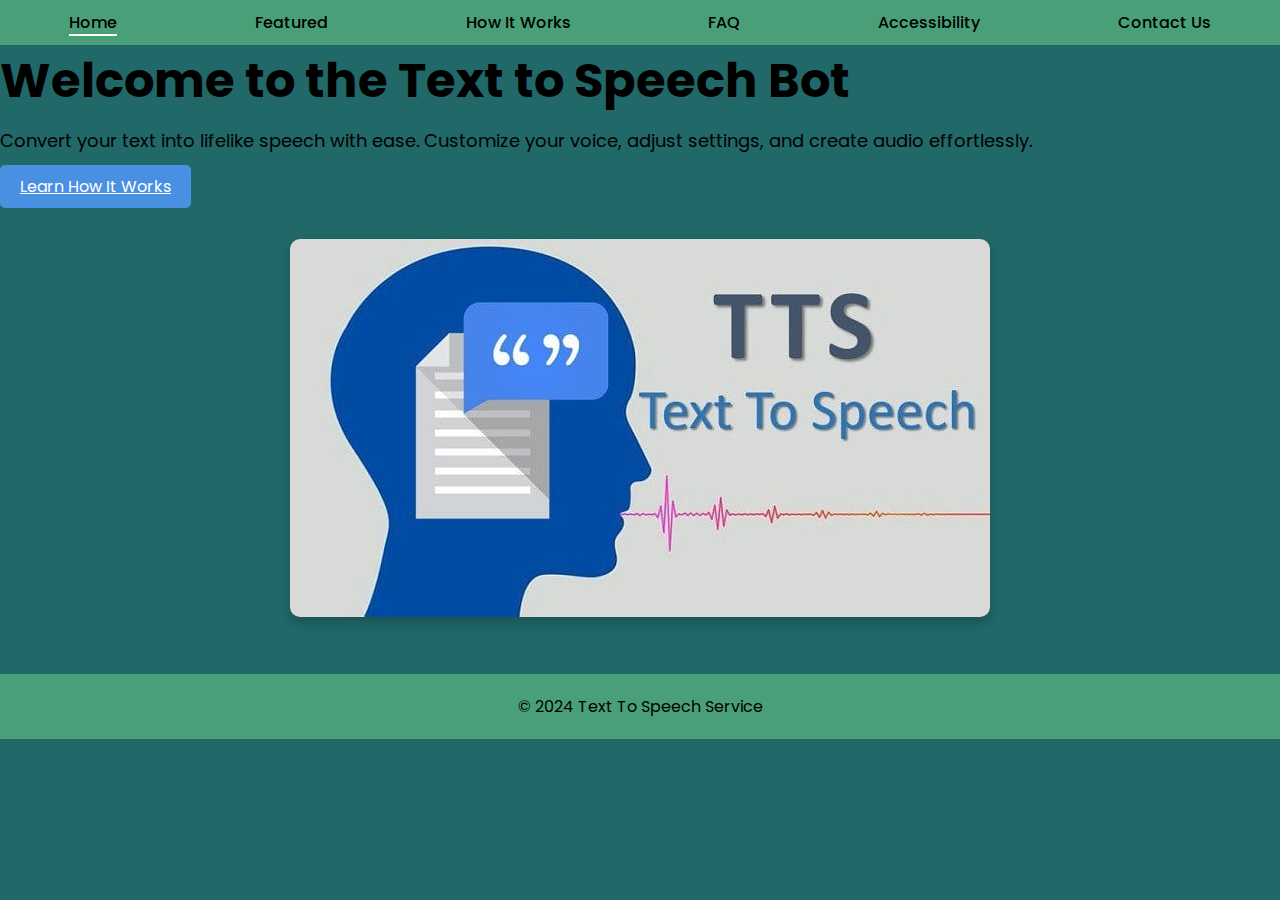
<file: index.html>
<!DOCTYPE html>
<html lang="en">
<head>
    <meta charset="UTF-8">
    <meta name="viewport" content="width=device-width, initial-scale=1.0">
    <title>Text to Speech Bot - Home</title>
    <link rel="stylesheet" href="style.css">
</head>
<body>
    <header>
        <nav>
            <ul>
                <li><a class="active" href="index.html">Home</a></li>
                <li><a href="features.html">Featured</a></li>
                <li><a href="how.html">How It Works</a></li>
                <li><a href="faq.html">FAQ</a></li>
                <li><a href="accessibility.html">Accessibility</a></li>
                <li><a href="contact-us.html">Contact Us</a></li>
            </ul>
        </nav>
    </header>

    <div class="hero-section">
        <h1 class="hero-title">Welcome to the Text to Speech Bot</h1>
        <p class="hero-description">Convert your text into lifelike speech with ease. Customize your voice, adjust settings, and create audio effortlessly.</p>
        <a href="how.html" class="styled-button">Learn How It Works</a>
    </div>


    <div class="landing-image-section">
        <img src="0_PIm4S-fLsefifYAg.jpg" alt="Text to Speech Landing Image" class="landing-image">
    </div>

    <footer>
        <p>&copy; 2024 Text To Speech Service</p>
    </footer>
</body>
</html>
</file>
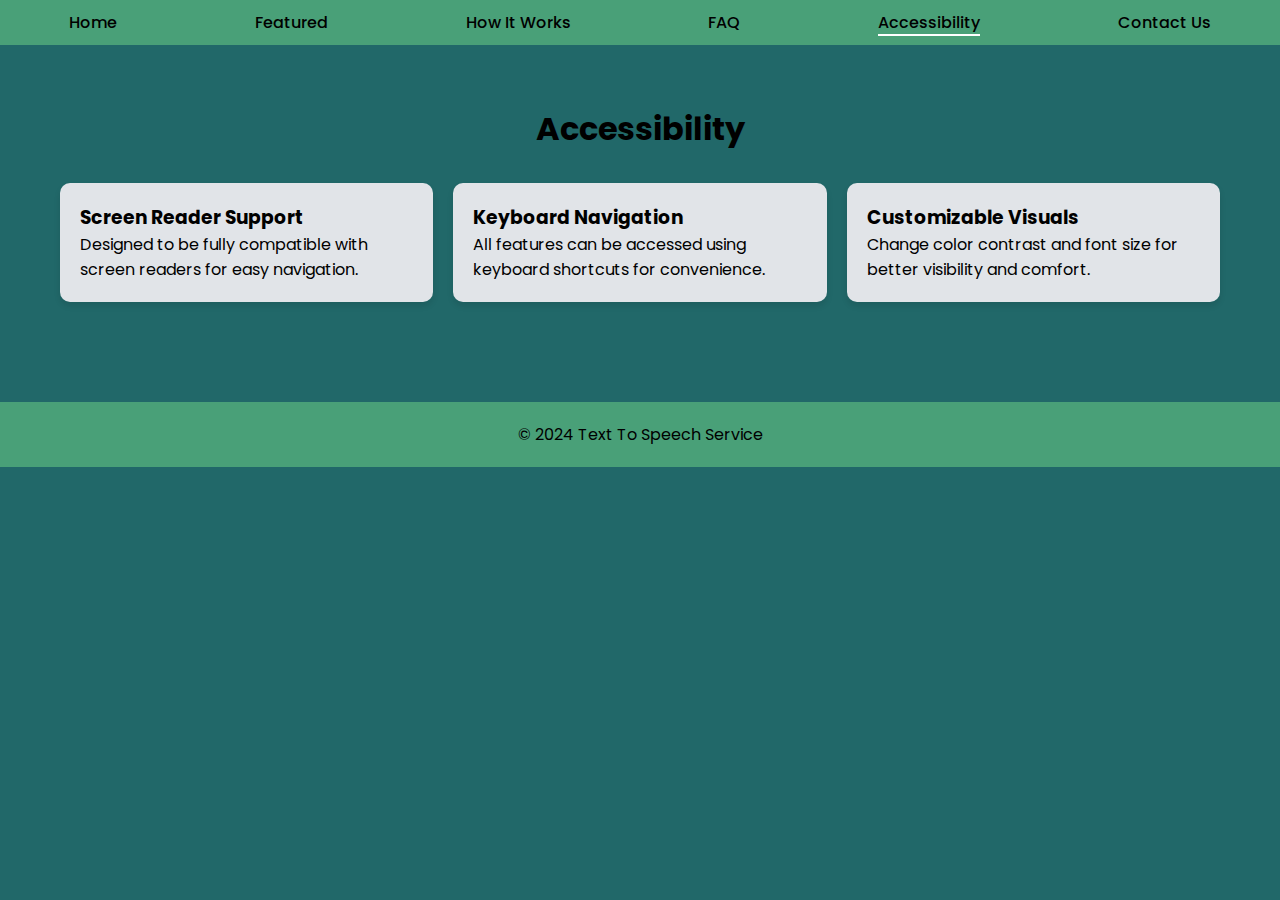
<file: accessibility.html>
<!DOCTYPE html>
<html lang="en">
<head>
    <meta charset="UTF-8">
    <meta name="viewport" content="width=device-width, initial-scale=1.0">
    <title>Accessibility - Text To Speech</title>
    <link rel="stylesheet" href="style.css">
</head>
<body>
    <header>
        <nav>
            <ul>
                <li><a href="index.html">Home</a></li>
                <li><a href="features.html">Featured</a></li>
                <li><a href="how.html">How It Works</a></li>
                <li><a href="faq.html">FAQ</a></li>
                <li><a class="active" href="accessibility.html">Accessibility</a></li>
                <li><a href="contact-us.html">Contact Us</a></li>
            </ul>
        </nav>
    </header>

    <div class="how-it-works-wrapper">
        <h1 style="text-align: center; color: var(--primary-text);">Accessibility</h1>
        <div class="accessibility-grid">
            <div class="accessibility-card">
                <h3>Screen Reader Support</h3>
                <p>Designed to be fully compatible with screen readers for easy navigation.</p>
            </div>
            <div class="accessibility-card">
                <h3>Keyboard Navigation</h3>
                <p>All features can be accessed using keyboard shortcuts for convenience.</p>
            </div>
            <div class="accessibility-card">
                <h3>Customizable Visuals</h3>
                <p>Change color contrast and font size for better visibility and comfort.</p>
            </div>
        </div>
    </div>

    <footer>
        <p>&copy; 2024 Text To Speech Service</p>
    </footer>
</body>
</html>
</file>
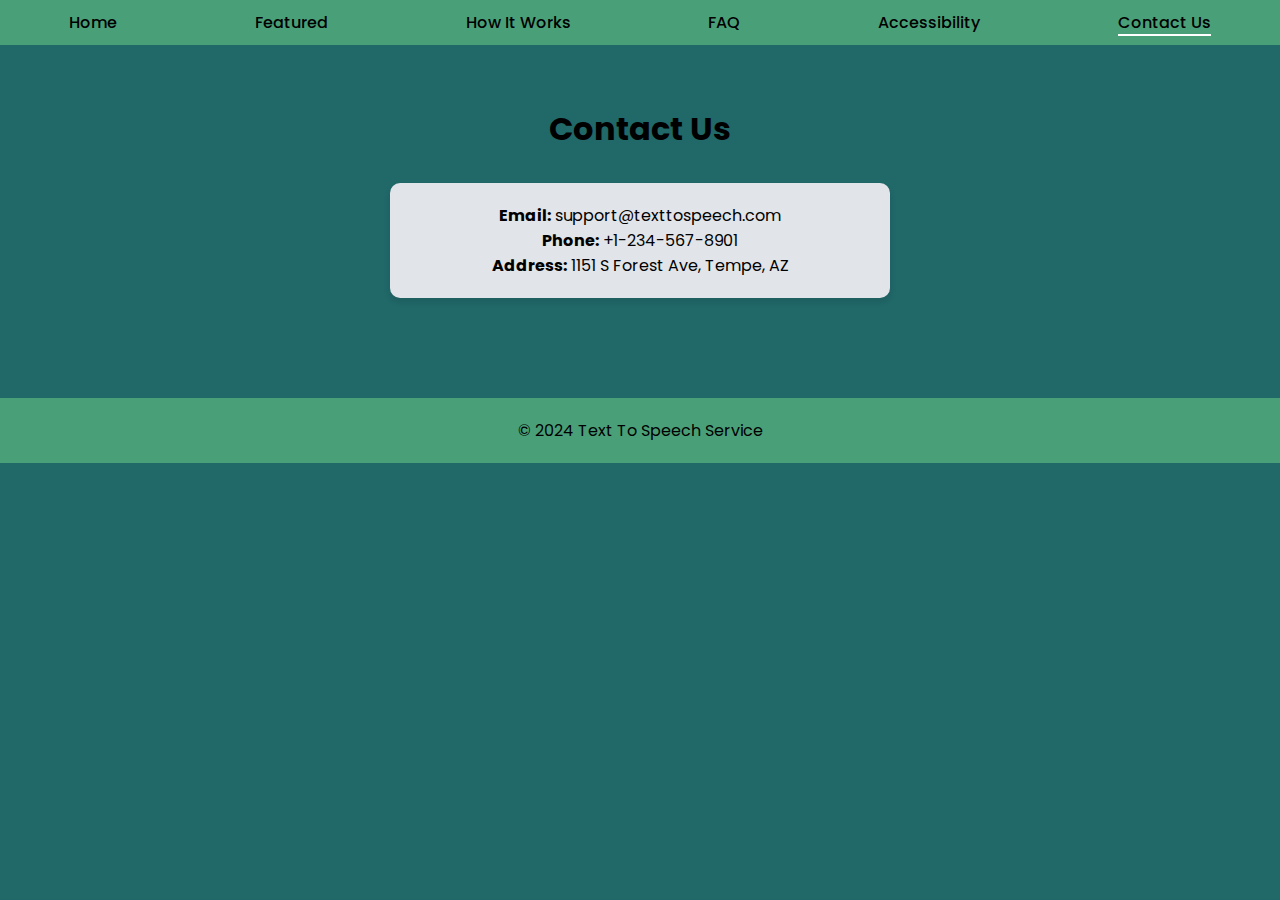
<file: contact-us.html>
<!DOCTYPE html>
<html lang="en">
<head>
    <meta charset="UTF-8">
    <meta name="viewport" content="width=device-width, initial-scale=1.0">
    <title>Contact Us - Text To Speech</title>
    <link rel="stylesheet" href="style.css">
</head>
<body>
    <header>
        <nav>
            <ul>
                <li><a href="index.html">Home</a></li>
                <li><a href="features.html">Featured</a></li>
                <li><a href="how.html">How It Works</a></li>
                <li><a href="faq.html">FAQ</a></li>
                <li><a href="accessibility.html">Accessibility</a></li>
                <li><a class="active" href="contact-us.html">Contact Us</a></li>
            </ul>
        </nav>
    </header>

    <div class="how-it-works-wrapper">
        <h1 style="text-align: center; color: var(--primary-text);">Contact Us</h1>
        <div class="contact-card">
            <p><strong>Email:</strong> support@texttospeech.com</p>
            <p><strong>Phone:</strong> +1-234-567-8901</p>
            <p><strong>Address:</strong> 1151 S Forest Ave, Tempe, AZ</p>
        </div>
    </div>

    <footer>
        <p>&copy; 2024 Text To Speech Service</p>
    </footer>
</body>
</html>
</file>
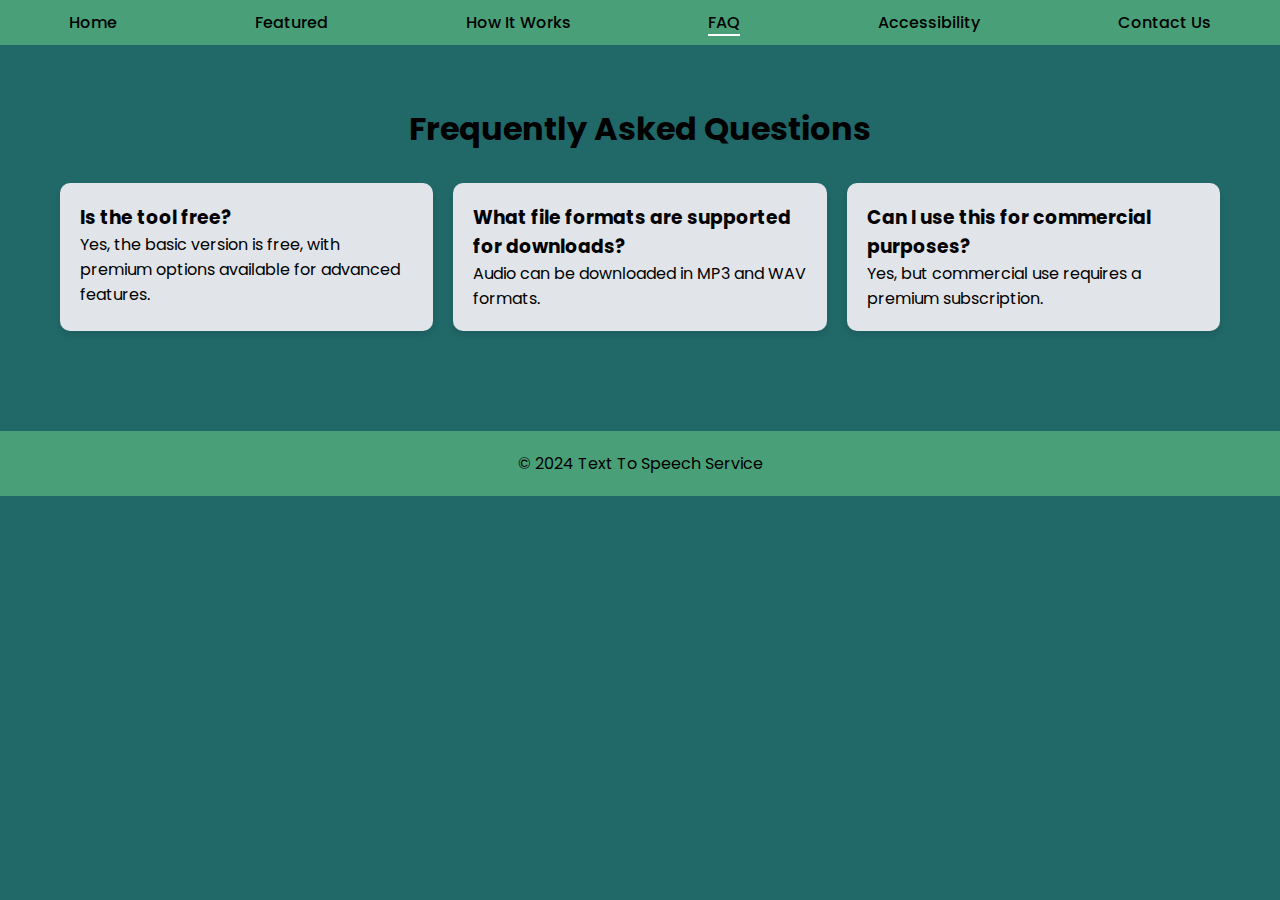
<file: faq.html>
<!DOCTYPE html>
<html lang="en">
<head>
    <meta charset="UTF-8">
    <meta name="viewport" content="width=device-width, initial-scale=1.0">
    <title>FAQ - Text To Speech</title>
    <link rel="stylesheet" href="style.css">
</head>
<body>
    <header>
        <nav>
            <ul>
                <li><a href="index.html">Home</a></li>
                <li><a href="features.html">Featured</a></li>
                <li><a href="how.html">How It Works</a></li>
                <li><a class="active" href="faq.html">FAQ</a></li>
                <li><a href="accessibility.html">Accessibility</a></li>
                <li><a href="contact-us.html">Contact Us</a></li>
            </ul>
        </nav>
    </header>

    <div class="how-it-works-wrapper">
        <h1 style="text-align: center; color: var(--primary-text);">Frequently Asked Questions</h1>
        <div class="faq-container">
            <div class="faq-card">
                <h3>Is the tool free?</h3>
                <p>Yes, the basic version is free, with premium options available for advanced features.</p>
            </div>
            <div class="faq-card">
                <h3>What file formats are supported for downloads?</h3>
                <p>Audio can be downloaded in MP3 and WAV formats.</p>
            </div>
            <div class="faq-card">
                <h3>Can I use this for commercial purposes?</h3>
                <p>Yes, but commercial use requires a premium subscription.</p>
            </div>
        </div>
    </div>

    <footer>
        <p>&copy; 2024 Text To Speech Service</p>
    </footer>
</body>
</html>
</file>
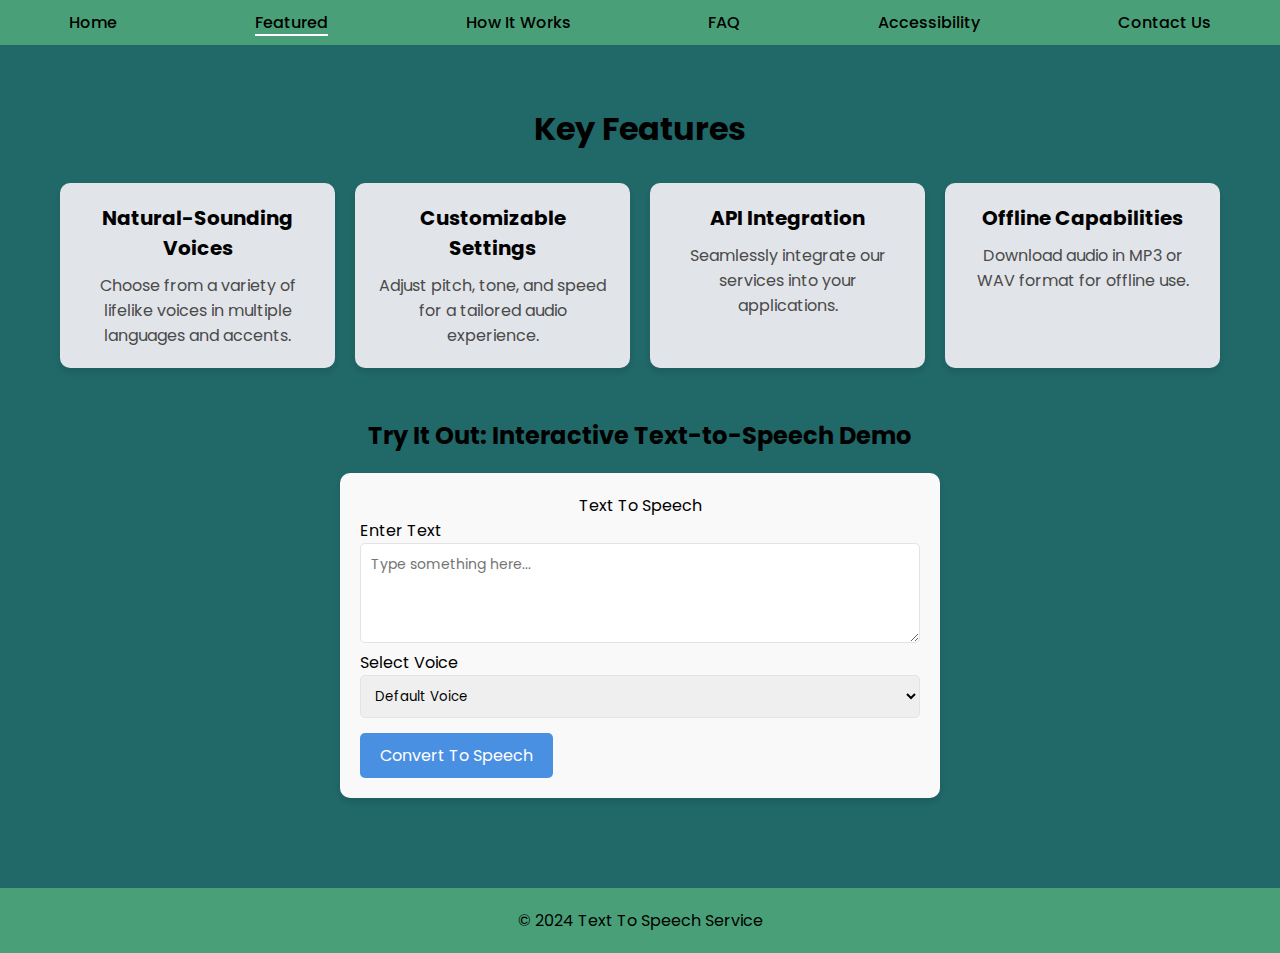
<file: features.html>
<!DOCTYPE html>
<html lang="en">
<head>
    <meta charset="UTF-8">
    <meta name="viewport" content="width=device-width, initial-scale=1.0">
    <title>Features - Text To Speech</title>
    <link rel="stylesheet" href="style.css">
</head>
<body>
    <header>
        <nav>
            <ul>
                <li><a href="index.html">Home</a></li>
                <li><a class="active" href="features.html">Featured</a></li>
                <li><a href="how.html">How It Works</a></li>
                <li><a href="faq.html">FAQ</a></li>
                <li><a href="accessibility.html">Accessibility</a></li>
                <li><a href="contact-us.html">Contact Us</a></li>
            </ul>
        </nav>
    </header>

    <div class="how-it-works-wrapper">
        <h1 style="text-align: center; color: var(--primary-text);">Key Features</h1>
        <div class="features-grid">
            <div class="feature-card">
                <h3>Natural-Sounding Voices</h3>
                <p>Choose from a variety of lifelike voices in multiple languages and accents.</p>
            </div>
            <div class="feature-card">
                <h3>Customizable Settings</h3>
                <p>Adjust pitch, tone, and speed for a tailored audio experience.</p>
            </div>
            <div class="feature-card">
                <h3>API Integration</h3>
                <p>Seamlessly integrate our services into your applications.</p>
            </div>
            <div class="feature-card">
                <h3>Offline Capabilities</h3>
                <p>Download audio in MP3 or WAV format for offline use.</p>
            </div>
        </div>

        <!-- Interactive Demo Section -->
        <section class="interactive-demo">
            <h2 style="text-align: center; margin-top: 50px;">Try It Out: Interactive Text-to-Speech Demo</h2>
            <div class="wrapper demo-box">
                <header style="text-align: center;">Text To Speech</header>
                <form action="#">
                    <div class="row">
                        <label>Enter Text</label>
                        <textarea placeholder="Type something here..." class="styled-textarea"></textarea>
                    </div>
                    <div class="row">
                        <label>Select Voice</label>
                        <div class="outer">
                            <select class="styled-select">
                                <option value="default">Default Voice</option>
                            </select>
                        </div>
                    </div>
                    <button type="button" class="styled-button">Convert To Speech</button>
                </form>
            </div>
        </section>
    </div>

    <footer>
        <p>&copy; 2024 Text To Speech Service</p>
    </footer>

    <script src="script.js"></script>
</body>
</html>
</file>
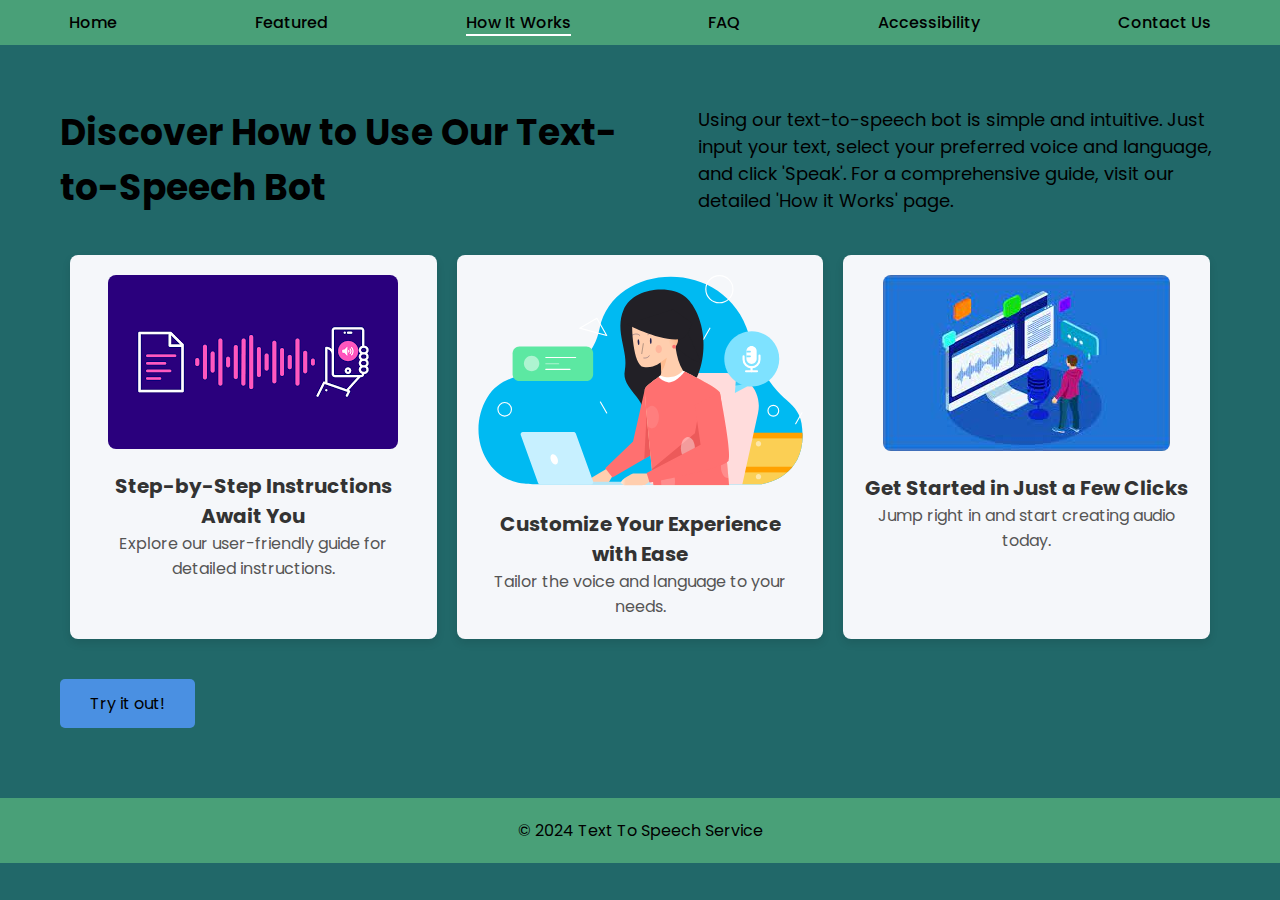
<file: how.html>
<!DOCTYPE html>
<html lang="en">
<head>
    <meta charset="UTF-8">
    <meta name="viewport" content="width=device-width, initial-scale=1.0">
    <title>How It Works - Text To Speech</title>
    <link rel="stylesheet" href="style.css">
</head>
<body>
    <header>
        <nav>
            <ul>
                <li><a href="index.html">Home</a></li>
                <li><a href="features.html">Featured</a></li>
                <li><a class="active" href="how.html">How It Works</a></li>
                <li><a href="faq.html">FAQ</a></li>
                <li><a href="accessibility.html">Accessibility</a></li>
                <li><a href="contact-us.html">Contact Us</a></li>
            </ul>
        </nav>
    </header>

    <div class="how-it-works-wrapper">
        <div class="how-it-works-header">
            <h1>Discover How to Use Our Text-to-Speech Bot</h1>
            <p>Using our text-to-speech bot is simple and intuitive. Just input your text, select your preferred voice and language, and click 'Speak'. For a comprehensive guide, visit our detailed 'How it Works' page.</p>
        </div>

        <div class="steps-container">
            <div class="step-card">
                <img src="download.png" alt="Step 1" class="step-image">
                <h3>Step-by-Step Instructions Await You</h3>
                <p>Explore our user-friendly guide for detailed instructions.</p>
            </div>

            <div class="step-card">
                <img src="cover-img.cea3801ac274005dda6e5a9c35d8e5ac.svg"alt ="Step 2" class="step-image">
                <h3>Customize Your Experience with Ease</h3>
                <p>Tailor the voice and language to your needs.</p>
            </div>

            <div class="step-card">
                <img src="images.jpg" alt="Step 3" class="step-image">
                <h3>Get Started in Just a Few Clicks</h3>
                <p>Jump right in and start creating audio today.</p>
            </div>
        </div>

        <div class="cta-buttons">
            <a href="features.html" class="learn-more-btn">Try it out!</a>
        </div>
    </div>

    <footer>
        <p>&copy; 2024 Text To Speech Service</p>
    </footer>
</body>
</html>
</file>
<file: style.css>
/* Import Google Font - Poppins */
@import url('https://fonts.googleapis.com/css2?family=Poppins:wght@400;500;600;700&display=swap');

* {
  margin: 0;
  padding: 0;
  box-sizing: border-box;
  font-family: 'Poppins', sans-serif;
}


:root {
  --primary-bg: #216869; /* Primary background color */
  --secondary-bg: #49a078; /* Light secondary background */
  --primary-text: black; /* Dark primary text */
  --secondary-text: #4A4A4A; /* Medium secondary text */
  --highlight-color: #9cc5a1; /* Accent color for buttons and highlights */
  --button-bg: #4A90E2; /* Button background */
  --button-hover: #357ABD; /* Button hover color */
  --border-color: #E1E4E8; /* Light border color */
}

/* Overall layout */
body {
  margin: 0;
  font-family: 'Poppins', sans-serif;
  background-color: var(--primary-bg);
  color: #000000;
}

header nav ul {
  list-style-type: none;
  padding: 10px 0;
  display: flex;
  justify-content: space-around;
  background-color: var(--secondary-bg);
}

header nav ul li a {
  text-decoration: none;
  color: var(--primary-text);
  font-weight: 500;
}

header nav ul li a.active {
  border-bottom: 2px solid white;
}

.how-it-works-wrapper {
  max-width: 1200px;
  margin: 40px auto;
  padding: 20px;
  text-align: left;
}

.how-it-works-header {
  display: flex;
  justify-content: space-between;
  align-items: center;
  margin-bottom: 40px;
}

.how-it-works-header h1 {
  font-size: 36px;
  font-weight: bold;
  max-width: 50%;
}

.how-it-works-header p {
  font-size: 18px;
  max-width: 45%;
}

.steps-container {
  display: flex;
  justify-content: space-between;
  margin-bottom: 40px;
}

.step-card {
  text-align: center;
  flex: 1;
  margin: 0 10px;
  padding: 20px;
  background-color: #F5F7FA;
  border-radius: 8px;
  box-shadow: 0 4px 8px rgba(0, 0, 0, 0.1);
}

.step-card h3 {
  margin-top: 15px;
  font-size: 20px;
  color: #333;
}

.step-card p {
  font-size: 16px;
  color: #555;
}

.step-image {
  max-width: 100%;
  height: auto;
  border-radius: 8px;
}

.cta-buttons {
  text-align: left;
}

.cta-buttons a {
  display: inline-block;
  padding: 12px 30px;
  margin-right: 15px;
  text-decoration: none;
  color: var(--primary-text);
  background-color: var(--button-bg);
  border-radius: 5px;
  font-size: 16px;
}

.cta-buttons .sign-up-btn {
  background-color: var(--highlight-color);
}

.features-grid {
  display: grid;
  grid-template-columns: repeat(auto-fit, minmax(250px, 1fr));
  gap: 20px;
  margin: 30px 0;
}

.feature-card {
  background-color: var(--border-color);
  padding: 20px;
  border-radius: 10px;
  box-shadow: 0 4px 6px rgba(0, 0, 0, 0.1);
  text-align: center;
  transition: transform 0.2s, box-shadow 0.2s;
}

.feature-card:hover {
  transform: scale(1.05);
  box-shadow: 0 6px 10px rgba(0, 0, 0, 0.2);
}

.feature-card h3 {
  font-size: 20px;
  color: var(--primary-text);
  margin-bottom: 10px;
}

.feature-card p {
  font-size: 16px;
  color: var(--secondary-text);
}

.demo-box {
  background-color: #f9f9f9;
  padding: 20px;
  border-radius: 10px;
  box-shadow: 0 4px 6px rgba(0, 0, 0, 0.1);
  max-width: 600px;
  margin: 20px auto;
}

.styled-textarea {
  width: 100%;
  height: 100px;
  border: 1px solid var(--border-color);
  border-radius: 5px;
  padding: 10px;
  font-size: 14px;
}

.styled-select {
  width: 100%;
  padding: 10px;
  border: 1px solid var(--border-color);
  border-radius: 5px;
}

.styled-button {
  background-color: var(--button-bg);
  color: white;
  padding: 10px 20px;
  border: none;
  border-radius: 5px;
  cursor: pointer;
  font-size: 16px;
  margin-top: 15px;
}

.styled-button:hover {
  background-color: var(--button-hover);
}

.hero-title {
  font-size: 48px;
  color: black;
  margin-bottom: 10px;
}

.hero-description {
  font-size: 18px;
  color: black;
  margin-bottom: 20px;
}

.faq-container, .accessibility-grid {
  display: grid;
  grid-template-columns: repeat(auto-fit, minmax(250px, 1fr));
  gap: 20px;
  margin: 30px 0;
}

.faq-card, .accessibility-card {
  background-color: var(--border-color);
  padding: 20px;
  border-radius: 10px;
  box-shadow: 0 4px 6px rgba(0, 0, 0, 0.1);
  transition: transform 0.2s, box-shadow 0.2s;
}

.faq-card:hover, .accessibility-card:hover {
  transform: scale(1.05);
  box-shadow: 0 6px 10px rgba(0, 0, 0, 0.2);
}

.contact-card {
  background-color: var(--border-color);
  padding: 20px;
  border-radius: 10px;
  text-align: center;
  box-shadow: 0 4px 6px rgba(0, 0, 0, 0.1);
  max-width: 500px;
  margin: 30px auto;
}

.landing-image-section {
  margin: 40px auto;
  text-align: center;
}

.landing-image {
  max-width: 100%;
  height: auto;
  border-radius: 10px;
  box-shadow: 0 6px 12px rgba(0, 0, 0, 0.2);
}


/* Footer */
footer {
  text-align: center;
  padding: 20px;
  background-color: var(--secondary-bg);
  color: var(--primary-text);
  margin-top: 50px;
}
</file>
